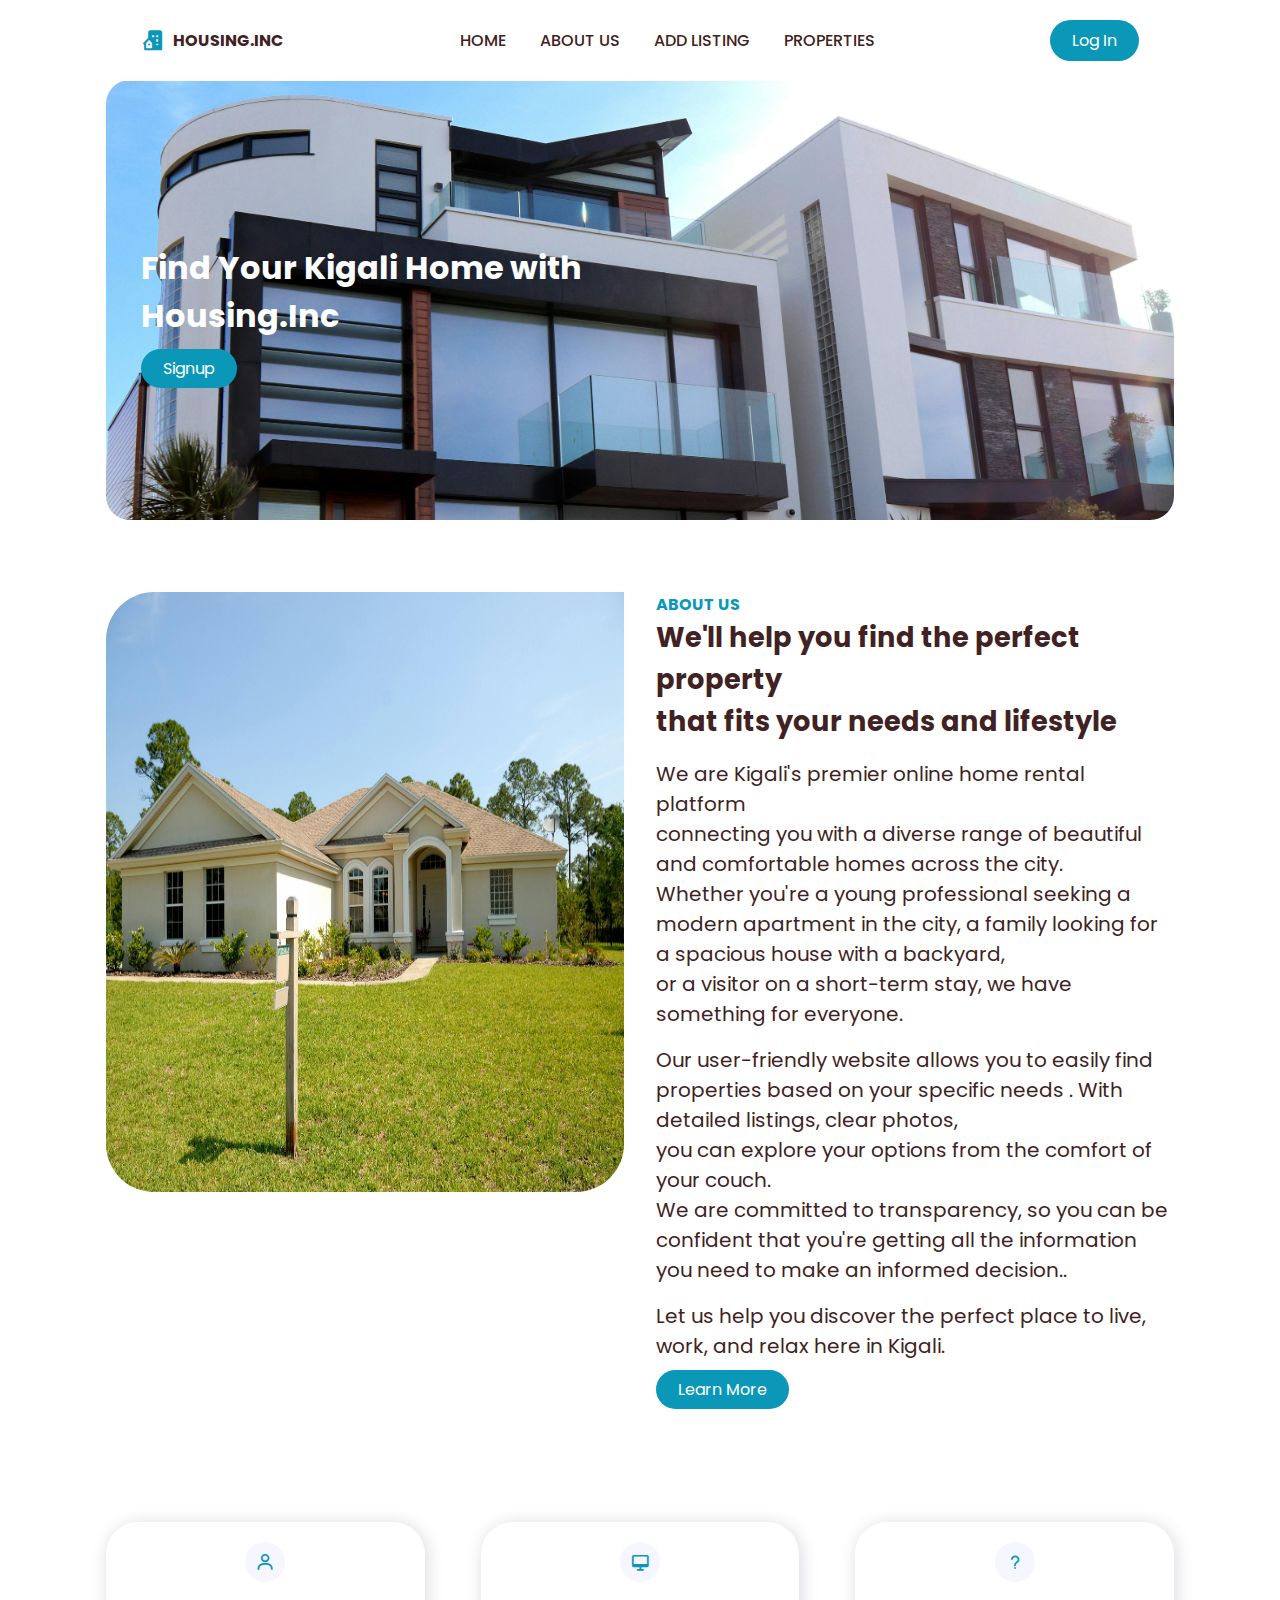
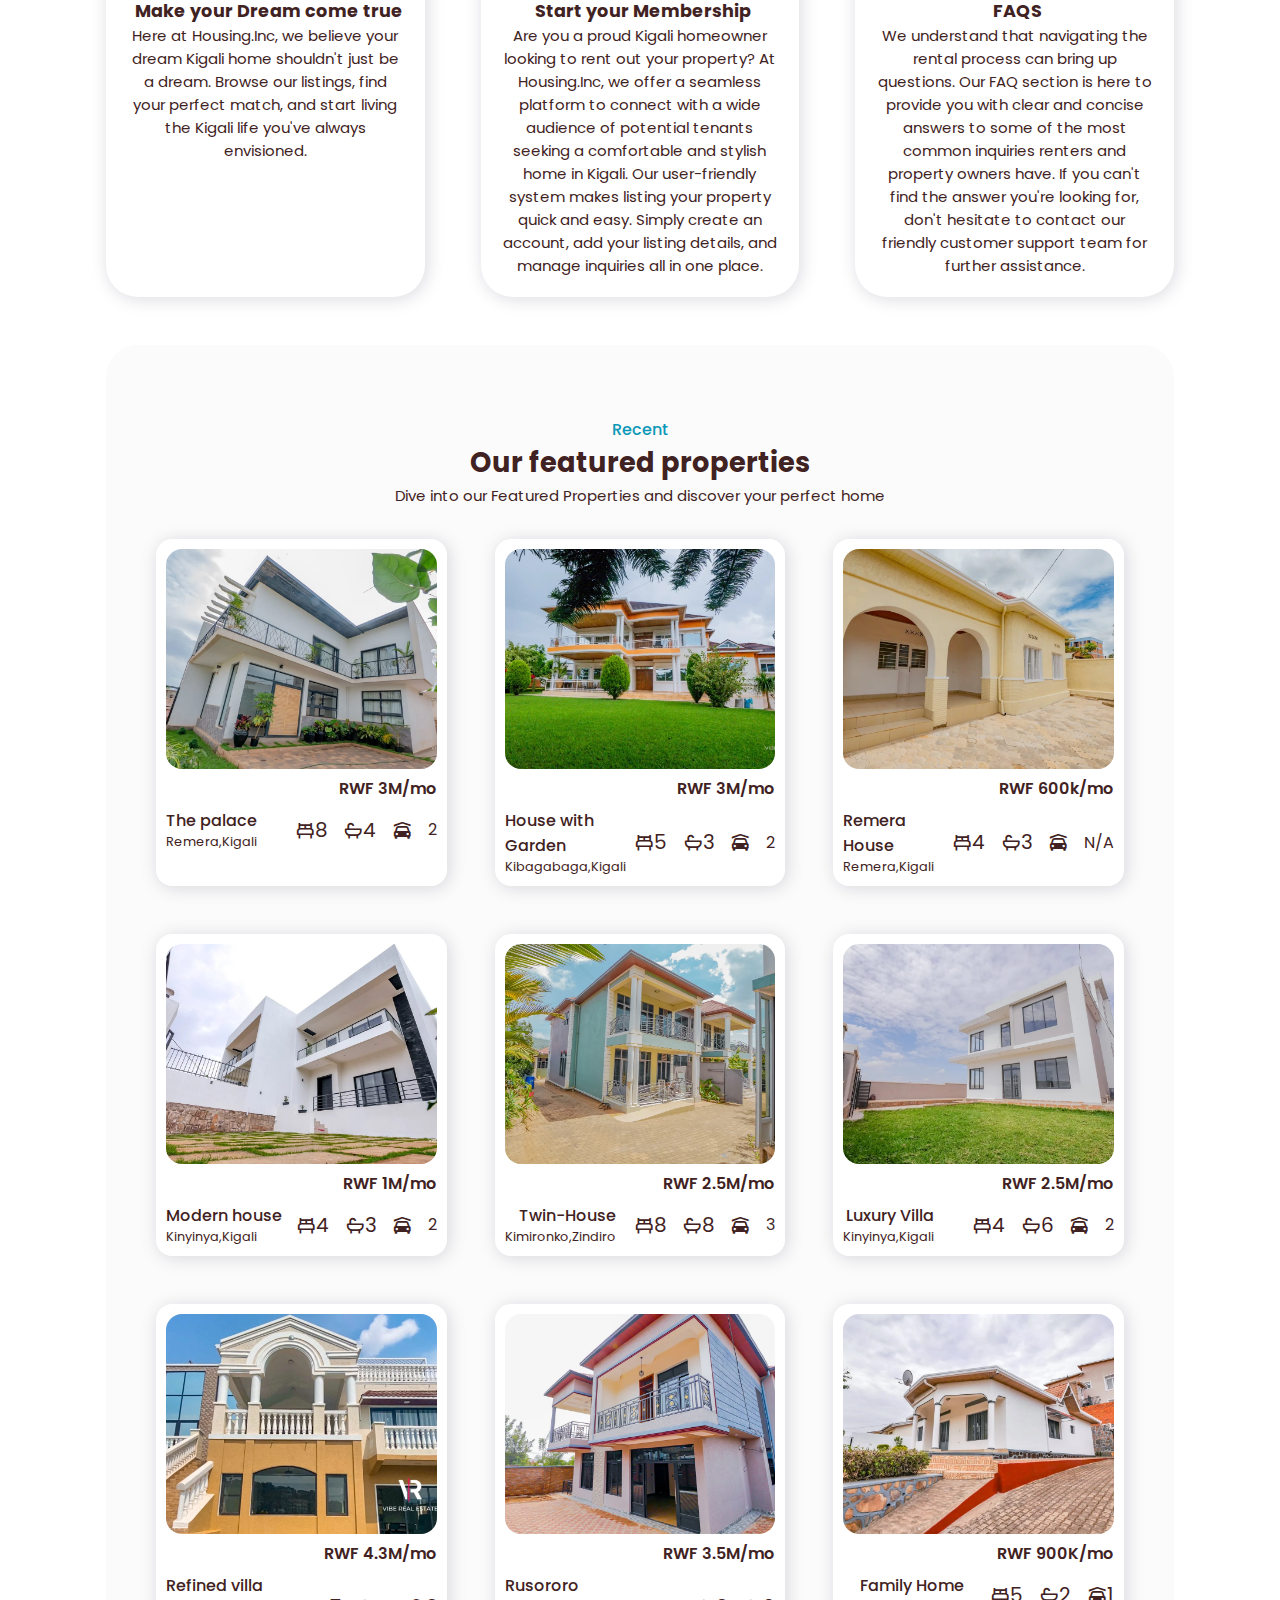
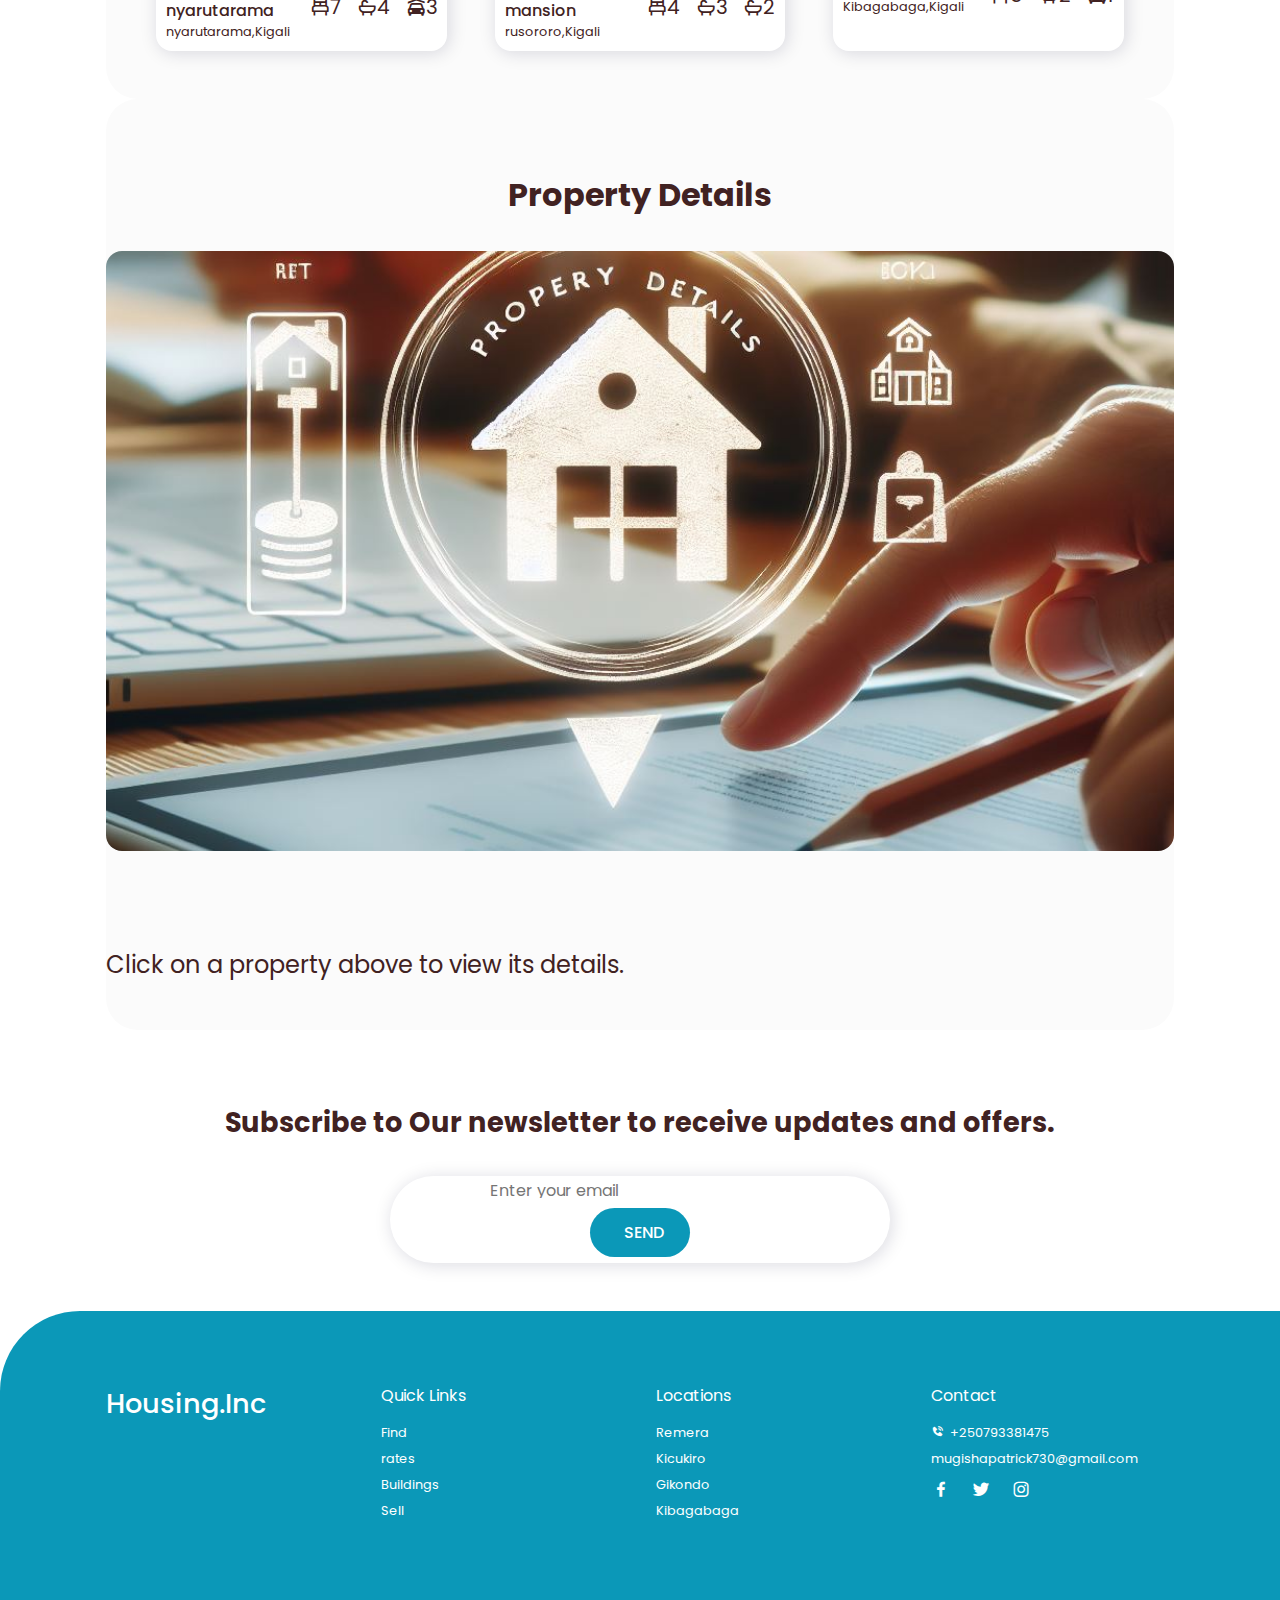
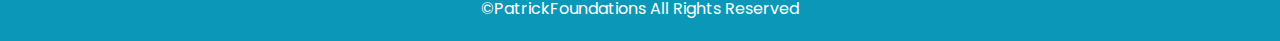
<file: index.html>
<!DOCTYPE html>
<html lang="en">
<head>
    <meta charset="UTF-8">
    <meta name="viewport" content="width=device-width, initial-scale=1.0">
    <title>House Rental Kigali</title>
    <link rel="stylesheet" href="static/styles.css">
    <link rel="stylesheet"
    href="https://cdn.jsdelivr.net/npm/boxicons@latest/css/boxicons.min.css">
</head>
<body>
    <!--Nav Bar-->
    <header>
        <div class="nav container">
            <a href="index.html" class="logo"><i class='bx bxs-building-house'></i>Housing.Inc</a>
            <input type="checkbox" id="menu">
            <label for="menu" <i class='bx bx-menu' id="menu-icon"></i></label>
            <ul class="navbar">
                <li><a href="#home">Home</a></li>
                <li><a href="#about">About us</a></li>
                <li><a href="pages/add-listing.html">Add listing</a></li>
                <li><a href="#properties">Properties</a></li>
            </ul>

            <a href="pages/login.html" class="btn">Log In</a>
        </div>
    </header>

    <section class="home container" id="home">
        <div class="home-text">
            <h1>Find Your Kigali Home with<br>Housing.Inc</h1>
            <a href="pages/signup.html" class="btn">Signup</a>
        </div>
    </section>

    <section class="about container" id="about">
        <div class="about-img">
            <img src="images/About us.jpg" alt="about-image">
        </div>
        <div class="about-text">
            <span>About Us</span>
            <h2>We'll help you find the perfect property <br> that fits your needs and lifestyle</h2>
            <p>We are Kigali's premier online home rental platform <br> connecting you with a diverse range of beautiful and comfortable homes across the city. <br> Whether you're a young professional seeking a modern apartment in the  city, a family looking for a spacious house with a backyard, <br> or a visitor on a short-term stay, we have something for everyone.</p>
            <p>Our user-friendly website allows you to easily find properties based on your specific needs . With detailed listings, clear photos, <br> you can explore your options from the comfort of your couch. <br> We are committed to transparency, so you can be confident that you're getting all the information you need to make an informed decision..</p>
            <p>Let us help you discover the perfect place to live, work, and relax here in Kigali.</p>
            <a href="" class="btn">Learn More</a>
        </div>
    </section>

    <section class="sales container" id="sales">
        <!-- Box 1 -->
        <div class="box">
            <a href="#properties"><i class='bx bx-user'></i></a>
            <h3>Make your Dream come true</i></h3>
            <p> Here at Housing.Inc, we believe your dream Kigali home shouldn't just be a dream.  Browse our listings, find your perfect match, and start living the Kigali life you've always envisioned.</p>
        </div>
         <!-- Box 2 -->
        <div class="box">
            <a href="pages/signup.html"><i class='bx bx-desktop'></i></a>
            <h3>Start your Membership</h3>
            <p>Are you a proud Kigali homeowner looking to rent out your property?  At Housing.Inc, we offer a seamless platform to connect with a wide audience of potential tenants seeking a comfortable and stylish home in Kigali.  Our user-friendly system makes listing your property quick and easy. Simply create an account, add your listing details, and manage inquiries all in one place.</p>
        </div>
         <!-- Box 3 -->
        <div class="box">
        <a href="pages/Faqs.html"><i class='bx bx-question-mark'></i></a>
            <h3>FAQS</h3>
            <p>We understand that navigating the rental process can bring up questions.  Our FAQ section is here to provide you with clear and concise answers to some of the most common inquiries renters and property owners have.  If you can't find the answer you're looking for, don't hesitate to contact our friendly customer support team for further assistance.</p>
        </div>
    </section>

    <section class="properties container" id="properties">
        <div class="heading">
            <span>Recent</span>
            <h2>Our featured properties</h2>
            <p> Dive into our Featured Properties and discover your perfect home</p>
        </div>
        <div class="properties-container container">
            <!-- Box 1 -->
            <div class="box">
                <a href="#property-details"><img src="images/Properties/p1.png" alt="" data-property-id="1"></a>
                <h3>RWF 3M/mo</h3>
                <div class="content">
                    <div class="text">
                        <h3>The palace</h3>
                        <p>Remera,Kigali</p>
                    </div>
                    <div class="icon">
                        <i class='bx bx-bed'><span>8</span></i>
                        <i class='bx bx-bath'><span>4</span></i>
                        <i class='bx bxs-car-garage'></i><span>2</span></i>
                    </div>
                </div>
            </div>         
            <!-- Box 2 -->
            <div class="box">
                <a href="#property-details"><img src="images/Properties/p2.png" alt="" data-property-id="2"></a>
                <h3>RWF 3M/mo</h3>
                <div class="content">
                    <div class="text">
                        <h3>House with Garden</h3>
                        <p>Kibagabaga,Kigali</p>
                    </div>
                    <div class="icon">
                        <i class='bx bx-bed'><span>5</span></i>
                        <i class='bx bx-bath'><span>3</span></i>
                        <i class='bx bxs-car-garage'></i><span>2</span></i>
                    </div>
                </div>
            </div>         
            <!-- Box 3 -->
            <div class="box">
               <a href="#property-details"> <img src="images/Properties/p3.png" alt="" data-property-id="3"></a>
                <h3>RWF 600k/mo</h3>
                <div class="content">
                    <div class="text">
                        <h3>Remera House</h3>
                        <p>Remera,Kigali</p>
                    </div>
                    <div class="icon">
                        <i class='bx bx-bed'><span>4</span></i>
                        <i class='bx bx-bath'><span>3</span></i>
                        <i class='bx bxs-car-garage'></i><span>N/A</span></i>
                    </div>
                </div>
            </div>         
            <!-- Box 4 -->
            <div class="box">
               <a href="#property-details"> <img src="images/Properties/p4.png" alt="" data-property-id="4"></a>
                <h3>RWF 1M/mo</h3>
                <div class="content">
                    <div class="text">
                        <h3>Modern house </h3>
                        <p>Kinyinya,Kigali</p>
                    </div>
                    <div class="icon">
                        <i class='bx bx-bed'><span>4</span></i>
                        <i class='bx bx-bath'><span>3</span></i>
                        <i class='bx bxs-car-garage'></i><span>2</span></i>
                    </div>
                </div>
            </div>         
            <!-- Box 5 -->
            <div class="box">
              <a href="#property-details">  <img src="images/Properties/p5.png" alt="" data-property-id="5"></a>
                <h3>RWF 2.5M/mo</h3>
                <div class="content">
                    <div class="text">
                        <h3>Twin-House </h3>
                        <p>Kimironko,Zindiro</p>
                    </div>
                    <div class="icon">
                        <i class='bx bx-bed'><span>8</span></i>
                        <i class='bx bx-bath'><span>8</span></i>
                        <i class='bx bxs-car-garage'></i><span>3</span></i>
                    </div>
                </div>
            </div>         
            <!-- Box 6 -->
            <div class="box">
                <a href="#property-details"><img src="images/Properties/p6.png" alt="" data-property-id="6"></a>
                <h3>RWF 2.5M/mo</h3>
                <div class="content">
                    <div class="text">
                        <h3>Luxury Villa</h3>
                        <p>Kinyinya,Kigali</p>
                    </div>
                    <div class="icon">
                        <i class='bx bx-bed'><span>4</span></i>
                        <i class='bx bx-bath'><span>6</span></i>
                        <i class='bx bxs-car-garage'></i><span>2</span></i>
                    </div>
                </div>
            </div>         
            <!-- Box 7-->
            <div class="box">
              <a href="#property-details">  <img src="images/Properties/P7.png" alt="" data-property-id="7"></a>
                <h3>RWF 4.3M/mo</h3>
                <div class="content">
                    <div class="text">
                        <h3>Refined villa nyarutarama</h3>
                        <p>nyarutarama,Kigali</p>
                    </div>
                    <div class="icon">
                        <i class='bx bx-bed'><span>7</span></i>
                        <i class='bx bx-bath'><span>4</span></i>
                        <i class='bx bxs-car-garage'><span>3</span></i>
                    </div>
                </div>
            </div>         
            <!-- Box 8-->
            <div class="box">
                <a href="#property-details"><img src="images/Properties/p8.png" alt="" data-property-id="8"></a>
                <h3>RWF 3.5M/mo</h3>
                <div class="content">
                    <div class="text">
                        <h3>Rusororo mansion</h3>
                        <p>rusororo,Kigali</p>
                    </div>
                    <div class="icon">
                        <i class='bx bx-bed'><span>4</span></i>
                        <i class='bx bx-bath'><span>3</span></i>
                        <i class='bx bx-bath'><span>2</span></i>
                    </div>
                </div>
            </div>         
            <!-- Box 9 -->
            <div class="box">
                <a href="#property-details"><img src="images/Properties/p9.png" alt="" data-property-id="9"></a>
                <h3>RWF 900K/mo</h3>
                <div class="content">
                    <div class="text">
                        <h3>Family Home</h3>
                        <p>Kibagabaga,Kigali</p>
                    </div>
                    <div class="icon">
                        <i class='bx bx-bed'><span>5</span></i>
                        <i class='bx bx-bath'><span>2</span></i>
                        <i class='bx bxs-car-garage'><span>1</span></i>
                    </div>
                </div>
            </div>         
    </section>

    <section class="property-details container" id="property-details">
        <div class="details-box">
            <h1>Property Details</h1>
            <img  src="images/property-details.jpeg"  id="property-image" alt="Property Image">
            <h3 id="property-title"></h3>
          <ul id="property-description"></ul>
          <p id="contacts" style="font-size: 24px;">Click on a property above to view its details.</p>
        </div>
        </section>

    <section class="newsletter container" id="newsletter">
        <h2>Subscribe to Our newsletter to receive updates and offers.</h2>
        <form action="">
            <input type="email" id="email-box" placeholder="Enter your email" required>
            <input type="submit" value="send" class="btn">
        </form>
    </section>
    <!-- footer -->
    <section class="footer">
        <div class="footer-container container">
            <h2>Housing.Inc</h2>
            <div class="footer-box">
                <h3>Quick Links</h3>
                <a href="#">Find</a>
                <a href="#">rates</a>
                <a href="#">Buildings</a>
                <a href="#">Sell</a>
            </div>
            <div class="footer-box">
                <h3>Locations</h3>
                <a href="#">Remera</a>
                <a href="#">Kicukiro</a>
                <a href="#">Gikondo</a>
                <a href="#">Kibagabaga</a>
            </div>
            <div class="footer-box">
                <h3>Contact</h3>
                <a href="tel:0793381475"><i class='bx bxs-phone-call'>&nbsp;</i>+250793381475</a>
                <a href="#">mugishapatrick730@gmail.com</a>
                <div class="social">
                    <a href="https://web.facebook.com/profile.php?id=100074965262950"><i class='bx bxl-facebook'></i></a>
                    <a href="#"><i class='bx bxl-twitter'></i></a>
                    <a href="https://www.instagram.com/mugisha_th.eone8479/"><i class='bx bxl-instagram'></i></a>
                </div>
            </div>
        </div>
    </section>
    <!-- copyright -->
    <div class="copyright">
        <p>&copy;PatrickFoundations All Rights Reserved</p>
    </div>

    <script src="static/property-details.js"></script>
</body>
</html>
</file>
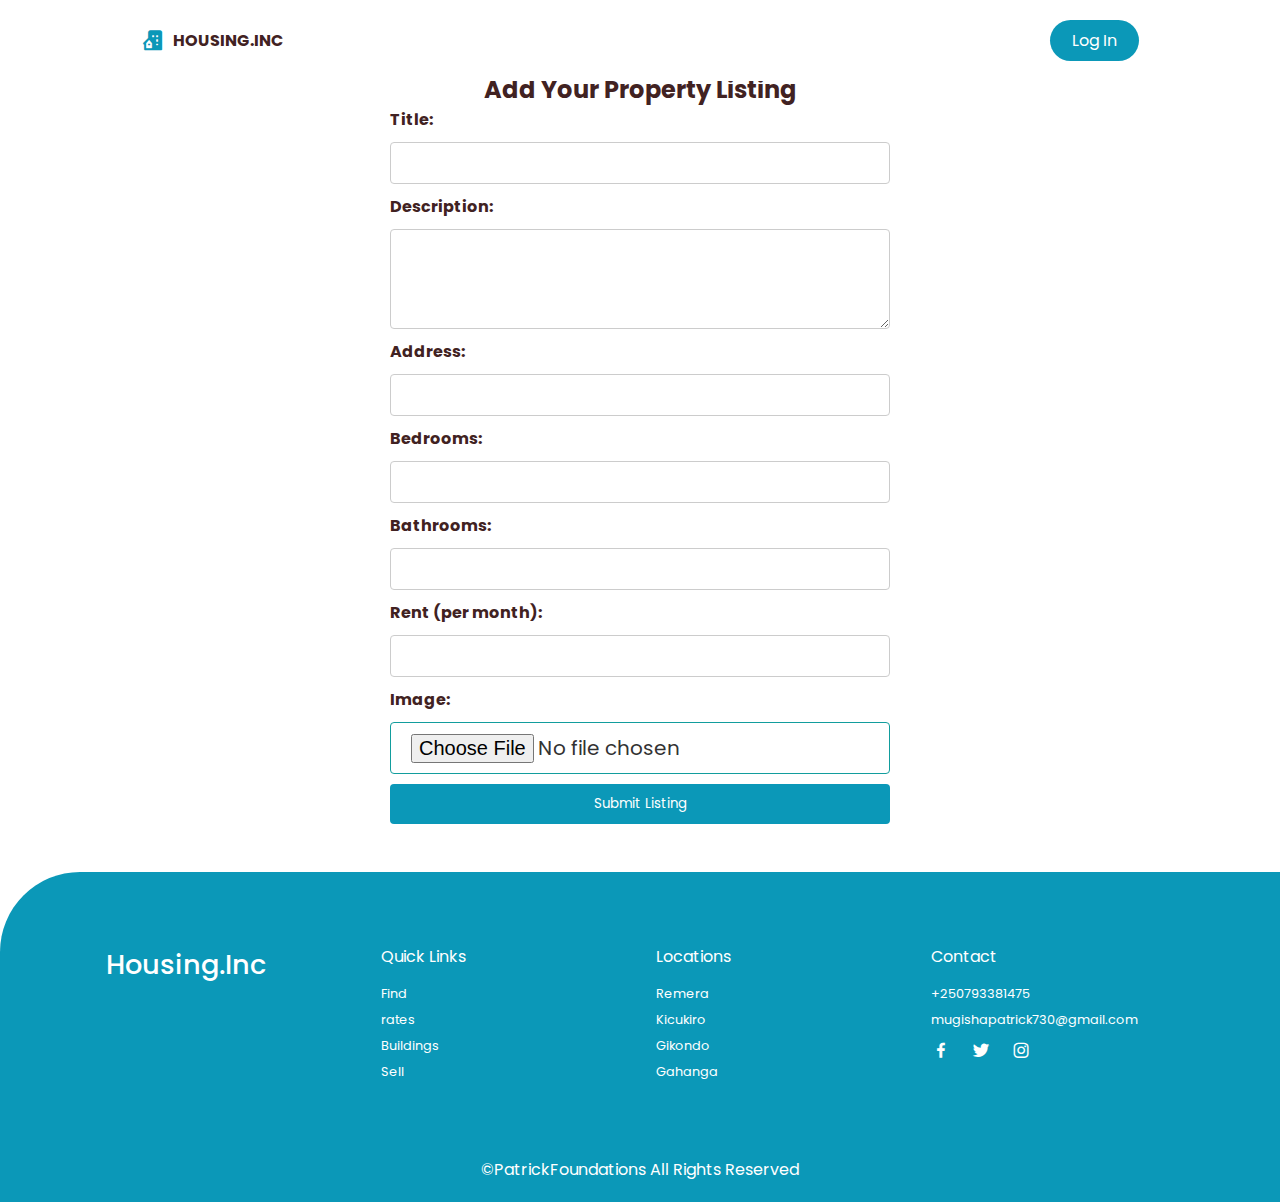
<file: pages/add-listing.html>
<!DOCTYPE html>
<html lang="en">
<head>
    <meta charset="UTF-8">
    <meta name="viewport" content="width=device-width, initial-scale=1.0">
    <title>Add listing </title>
    <link rel="stylesheet" href="../static/styles.css">
    <link rel="stylesheet"
    href="https://cdn.jsdelivr.net/npm/boxicons@latest/css/boxicons.min.css">
</head>
<body>
    <header>
        <div class="nav container">
            <a href="../index.html" class="logo"><i class='bx bxs-building-house'></i>Housing.Inc</a>
            <input type="checkbox" id="menu">
            <label for="menu" <i class='bx bx-menu' id="menu-icon"></i></label>
            <a href="../pages/login.html" class="btn">Log In</a>
        </div>
    </header>

    <section class="addListing">
        <h2>Add Your Property Listing</h2>

        <form id="add-listing-form">
          <label for="title">Title:</label>
          <input type="text" id="title" name="title" required>
    
          <label for="description">Description:</label>
          <textarea id="description" name="description" required></textarea>
    
          <label for="address">Address:</label>
          <input type="text" id="address" name="address" required>
    
          <label for="bedrooms">Bedrooms:</label>
          <input type="number" id="bedrooms" name="bedrooms" min="1" required>
    
          <label for="bathrooms">Bathrooms:</label>
          <input type="number" id="bathrooms" name="bathrooms" min="1" required>
    
          <label for="rent">Rent (per month):</label>
          <input type="number" id="rent" name="rent" min="0" required>
    
          <label for="image">Image:</label>
          <input type="file" id="image" name="image" accept="image/*" required>
    
          <button type="submit" onclick="openPopup()">Submit Listing</button>
          <div class="popup" id="popup">
            <img src="../images/tick.jpeg">
            <h2>Thank You</h2>
            <p>Your details have been successfully submitted.</p>
            <p>You will be notified once the review is done.</p>            
            <button type="button" onclick="closePopup()">Ok</button>
          </div>
          <div class="popup2" id="popup2">
            <p>Please make sure you have filled in all the information!</p>            
            <button type="button" onclick="closePopup()">Ok</button>
          </div>
        </form>
    
    </section>
    <section class="footer">
        <div class="footer-container container">
            <h2>Housing.Inc</h2>
            <div class="footer-box">
                <h3>Quick Links</h3>
                <a href="#">Find</a>
                <a href="#">rates</a>
                <a href="#">Buildings</a>
                <a href="#">Sell</a>
            </div>
            <div class="footer-box">
                <h3>Locations</h3>
                <a href="#">Remera</a>
                <a href="#">Kicukiro</a>
                <a href="#">Gikondo</a>
                <a href="#">Gahanga</a>
            </div>
            <div class="footer-box">
                <h3>Contact</h3>
                <a href="#">+250793381475</a>
                <a href="#">mugishapatrick730@gmail.com</a>
                <div class="social">
                    <a href="#"><i class='bx bxl-facebook'></i></a>
                    <a href="#"><i class='bx bxl-twitter'></i></a>
                    <a href="#"><i class='bx bxl-instagram'></i></a>
                </div>
            </div>
        </div>
    </section>
    <!-- copyright -->
    <div class="copyright">
        <p>&copy;PatrickFoundations All Rights Reserved</p>
    </div>
    <script>
        let popup = document.getElementById("popup");
        let popup2 = document.getElementById("popup2");
        let title = document.getElementById("title");
        let description = document.getElementById("description");
        let address = document.getElementById("address");
        let rent = document.getElementById("rent");
        function openPopup(){
            if(title.value === "" || description.value === "" || address.value === "" || rent.value === ""){
                popup2.classList.add("open-popup2");
            } else{
                popup.classList.add("open-popup");
            }
            
        }
        function closePopup(){
            popup.classList.remove("open-popup");
            popup2.classList.remove("open-popup2");

        }
        
    </script>
</body>
</html>
</file>
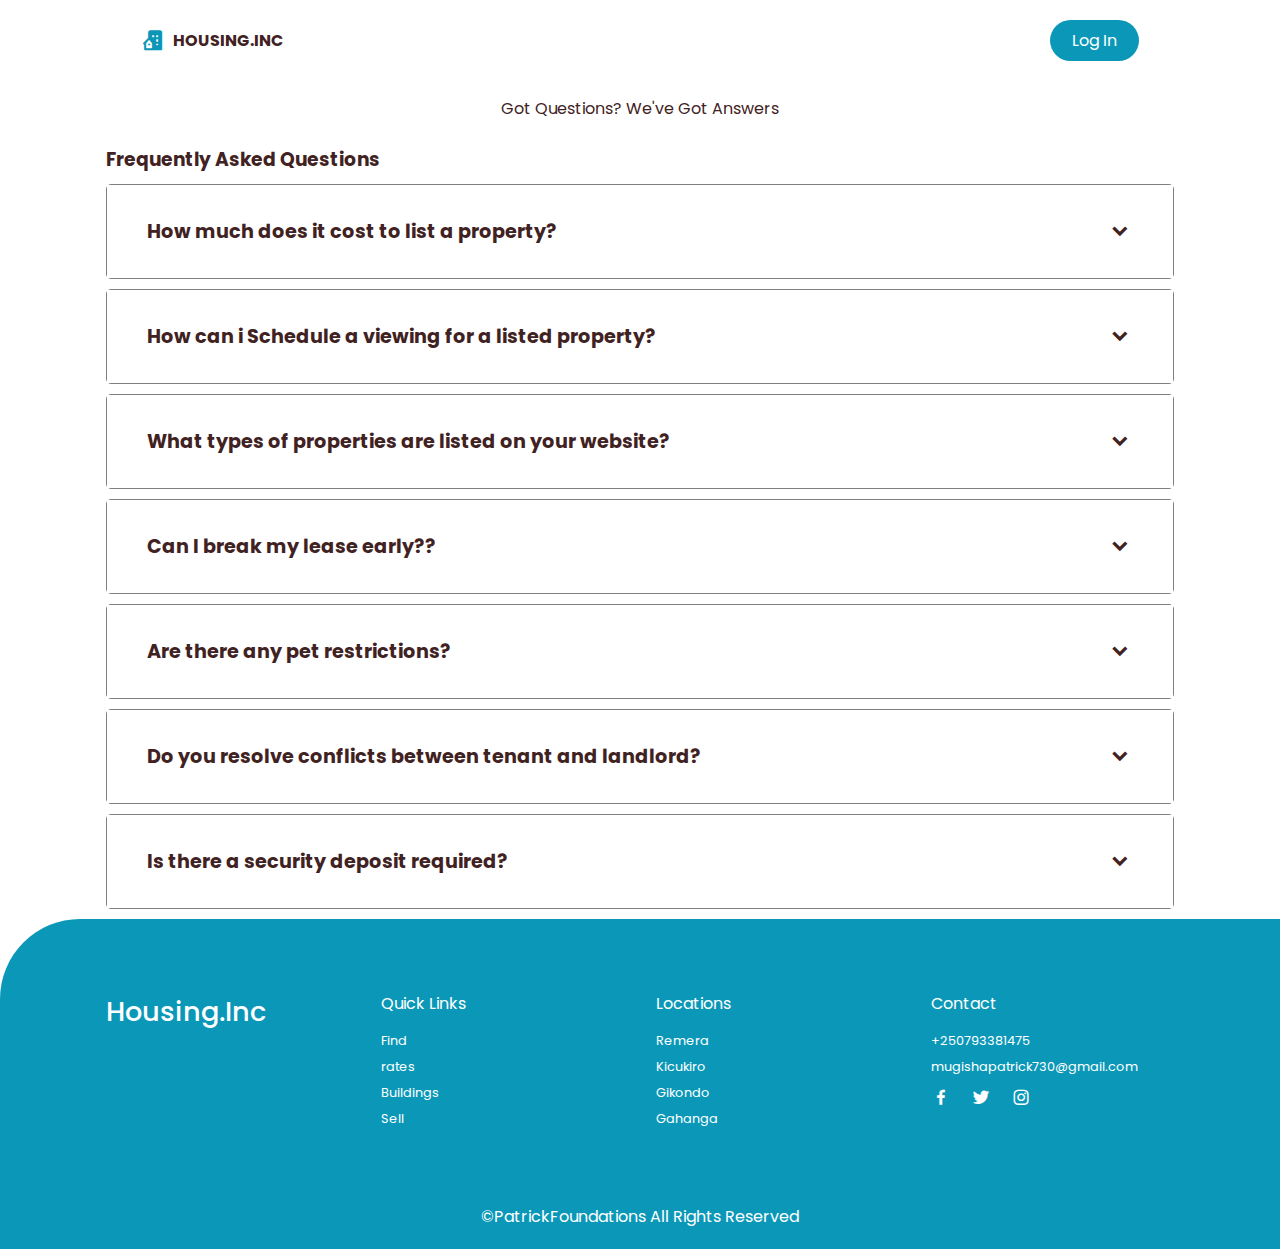
<file: pages/Faqs.html>
<!DOCTYPE html>
<html lang="en">
<head>
    <meta charset="UTF-8">
    <meta name="viewport" content="width=device-width, initial-scale=1.0">
    <title>Frequently Asked Questions</title>
    <link rel="stylesheet" href="../static/styles.css">
    <link rel="stylesheet"
    href="https://cdn.jsdelivr.net/npm/boxicons@latest/css/boxicons.min.css"
</head>
<body>
    <!--Nav Bar-->
    <header>
        <div class="nav container">
            <a href="../index.html" class="logo"><i class='bx bxs-building-house'></i>Housing.Inc</a>
            <input type="checkbox" id="menu">
            <label for="menu" <i class='bx bx-menu' id="menu-icon"></i></label>
         

            <a href="../pages/login.html" class="btn">Log In</a>
        </div>
    </header>
    <div class="wrapper container">
        <p>Got Questions? We've Got Answers</p>
        <h3>Frequently Asked Questions</h3>
        <div class="faq">
            <button class="accordion">
                How much does it cost to list a property?
                <i class='bx bxs-chevron-down'></i>
            </button>
            <div class="panel">
                <p>
Housing.inc  offers two options for listing your property:

basic Listing: You can create a basic listing with essential details and photos to showcase your property to potential tenants for a one-time fee.
Premium Listing (Optional): For increased visibility and a competitive edge, consider our premium listing option. This paid service allows you to:
Highlight your listing with prominent placement in search results and on the homepage.
Include additional photos and details to showcase the best features of your property.
Reach a wider audience of potential tenants actively searching for rentals.
However, to ensure a high-quality user experience, all listings go through a quick review process by our team before they become live. This review helps us verify that listings meet certain criteria, such as including accurate descriptions, high-quality photos, and competitive pricing. <br>   It's a quick and easy process, and once approved, your listing will be visible to potential renters searching for their perfect Kigali home! <br>
                </p>
            </div>
        </div>
        <div class="faq">
            <button class="accordion">
                How can i Schedule a viewing for a listed property?
                <i class='bx bxs-chevron-down'></i>
            </button>
            <div class="panel">
                <p>
                    On Housing.Inc, we make it easy to connect directly with the landlord. <br>
                     Each property listing has a dedicated details section.  Within these details, you'll find contact information for the landlord or property manager responsible for the rental.  They'll be happy to answer any questions you have and schedule a viewing at your convenience.
                </p>
            </div>
        </div>
        <div class="faq">
            <button class="accordion">
              What types of properties are listed on your website?
                <i class='bx bxs-chevron-down'></i>
            </button>
            <div class="panel">
                <p>
                    At Housing.Inc, we pride ourselves on offering a diverse range of properties to suit a variety of lifestyles and budgets in Kigali. <br>
                     Whether you're seeking a cozy studio apartment in the heart of the city or a spacious house with a backyard for your family, you'll find a wealth of options on our platform.
                </p>
            </div>
        </div>
        <div class="faq">
            <button class="accordion">
                Can I break my lease early??
                <i class='bx bxs-chevron-down'></i>
            </button>
            <div class="panel">
                <p>
                    Early lease termination is generally not recommended as it can come with penalties.  The specific terms will be outlined in your lease agreement.  Landlords may require you to pay rent for the remaining lease term or a significant portion of it.  It's always best to discuss any potential early termination directly with the landlord to see if a mutually agreeable solution can be reached.
                </p>
            </div>
        </div>
        <div class="faq">
            <button class="accordion">
                Are there any pet restrictions?
                <i class='bx bxs-chevron-down'></i>
            </button>
            <div class="panel">
                <p>
                    Some landlords may have pet restrictions in place. These might limit the type of pet allowed (dogs vs. cats), the size of the pet, or even completely prohibit pets.  It's important to check the individual listing description for any pet restrictions or contact the landlord directly for clarification.
                </p>
            </div>
        </div>
        <div class="faq">
            <button class="accordion">
                Do you resolve conflicts between tenant and landlord?
                <i class='bx bxs-chevron-down'></i>
            </button>
            <div class="panel">
                <p>
                    While Housing.Inc strives to connect tenants and landlords for a smooth rental experience, we don't directly resolve disputes that may arise during a lease.  Our role is to facilitate communication by providing a platform to connect interested parties.

                    The lease agreement you establish with the landlord serves as a binding contract outlining the rights and responsibilities of both parties.  Should disagreements arise, we recommend referring to the terms of the lease agreement as a first step.  Open communication and a willingness to find a compromise are often the best ways to resolve tenant-landlord conflicts.
                    
                    If further assistance is needed, there are resources available in Kigali, such as local tenant unions or mediators, who can help navigate the situation.
                </p>
            </div>
        </div>
        <div class="faq"> 
            <button class="accordion">
                Is there a security deposit required?
                <i class='bx bxs-chevron-down'></i>
            </button>
            <div class="panel">
                <p>
                    Security deposits are very common in Kigali rentals. The typical amount is usually one month's rent, but it can vary depending on the property and landlord.  This deposit is typically returned to the tenant at the end of the lease term, minus any deductions for damages beyond normal wear and tear.
                </p>
            </div>
        </div>
    </div>
    <!-- footer -->
    <section class="footer">
        <div class="footer-container container">
            <h2>Housing.Inc</h2>
            <div class="footer-box">
                <h3>Quick Links</h3>
                <a href="#">Find</a>
                <a href="#">rates</a>
                <a href="#">Buildings</a>
                <a href="#">Sell</a>
            </div>
            <div class="footer-box">
                <h3>Locations</h3>
                <a href="#">Remera</a>
                <a href="#">Kicukiro</a>
                <a href="#">Gikondo</a>
                <a href="#">Gahanga</a>
            </div>
            <div class="footer-box">
                <h3>Contact</h3>
                <a href="#">+250793381475</a>
                <a href="#">mugishapatrick730@gmail.com</a>
                <div class="social">
                    <a href="#"><i class='bx bxl-facebook'></i></a>
                    <a href="#"><i class='bx bxl-twitter'></i></a>
                    <a href="#"><i class='bx bxl-instagram'></i></a>
                </div>
            </div>
        </div>
    </section>
       <!-- copyright -->
       <div class="copyright">
        <p>&copy;PatrickFoundations All Rights Reserved</p>
    </div>
    <script>
        let accordion = document.getElementsByClassName("accordion");

        for(let i = 0; i<accordion.length;i++){
            accordion[i].addEventListener("click",function  (){
                this.classList.toggle("active");
                this.parentElement.classList.toggle("active")

                let panel = this.nextElementSibling;
                if(panel.style.display === "block"){
                    panel.style.display = "none";
                } else {
                    panel.style.display = "block";
                }
            });
        }
    </script>
</body>
</html>
</file>
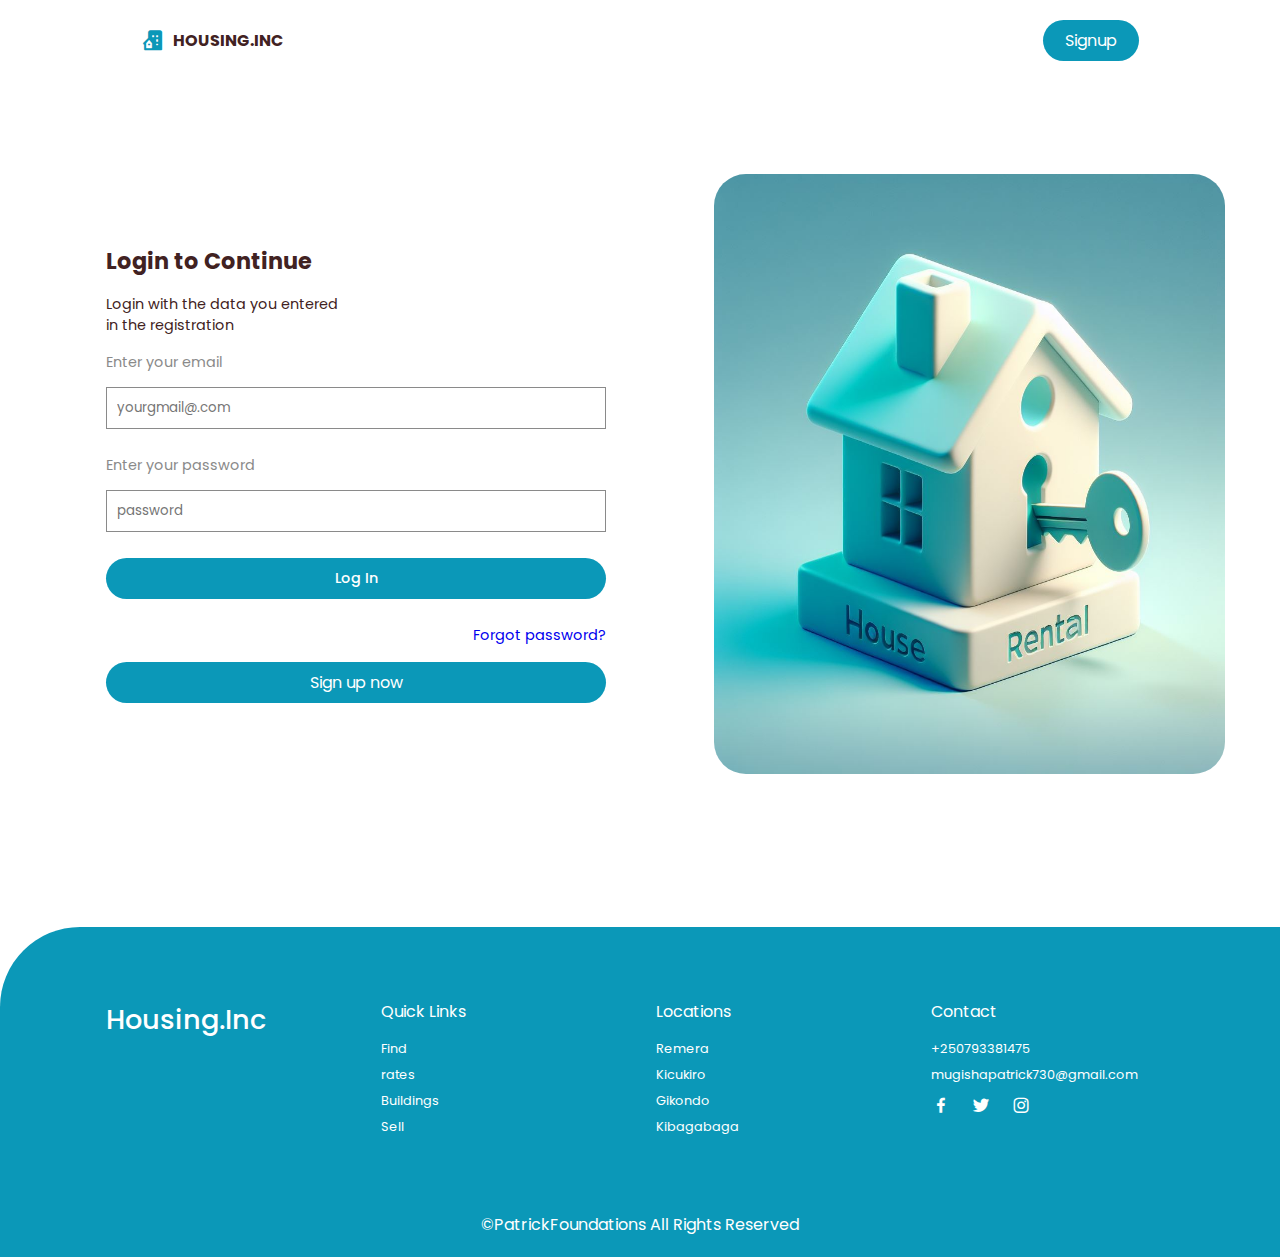
<file: pages/login.html>
<!DOCTYPE html>
<html lang="en">
<head>
    <meta charset="UTF-8">
    <meta name="viewport" content="width=device-width, initial-scale=1.0">
    <title>Log In</title>
    <link rel="stylesheet" href="../static/styles.css">
    <link rel="stylesheet"
    href="https://cdn.jsdelivr.net/npm/boxicons@latest/css/boxicons.min.css"
</head>
<body>
    <!--Nav Bar-->
    <header>
        <div class="nav container">
            <a href="../index.html" class="logo"><i class='bx bxs-building-house'></i>Housing.Inc</a>
           

            <a href="../pages/signup.html" class="btn">Signup</a>
        </div>
    </header>
    <div class="login container">
        <div class="login-container">
            <h2>Login to Continue</h2>
            <p>Login with the data you entered <br>in the registration</p>
            <form action="">
                <span>Enter your email</span>
                <input type="email" placeholder="yourgmail@.com" required>
                <span>Enter your password</span>
                <input type="password" placeholder="password" required>
                <input type="submit" value="Log In" class="button">
                <a href="#">Forgot password?</a>
            </form>
            <a href="signup.html" class="btn">Sign up now</a>
        </div>
        <div class="login--image">
            <img src="../images/Login2.jpeg" alt="login image" width="600px" height="600px" class="login--image">
        </div>
    </div>
    <!-- footer -->
    <section class="footer">
        <div class="footer-container container">
            <h2>Housing.Inc</h2>
            <div class="footer-box">
                <h3>Quick Links</h3>
                <a href="#">Find</a>
                <a href="#">rates</a>
                <a href="#">Buildings</a>
                <a href="#">Sell</a>
            </div>
            <div class="footer-box">
                <h3>Locations</h3>
                <a href="#">Remera</a>
                <a href="#">Kicukiro</a>
                <a href="#">Gikondo</a>
                <a href="#">Kibagabaga</a>
            </div>
            <div class="footer-box">
                <h3>Contact</h3>
                <a href="#">+250793381475</a>
                <a href="#">mugishapatrick730@gmail.com</a>
                <div class="social">
                    <a href="https://web.facebook.com/profile.php?id=100074965262950"><i class='bx bxl-facebook'></i></a>
                    <a href="#"><i class='bx bxl-twitter'></i></a>
                    <a href="https://www.instagram.com/mugisha_th.eone8479/"><i class='bx bxl-instagram'></i></a>
                </div>
            </div>
        </div>
    </section>
    <!-- copyright -->
    <div class="copyright">
        <p>&copy;PatrickFoundations All Rights Reserved</p>
    </div>
</body>
</html>
</file>
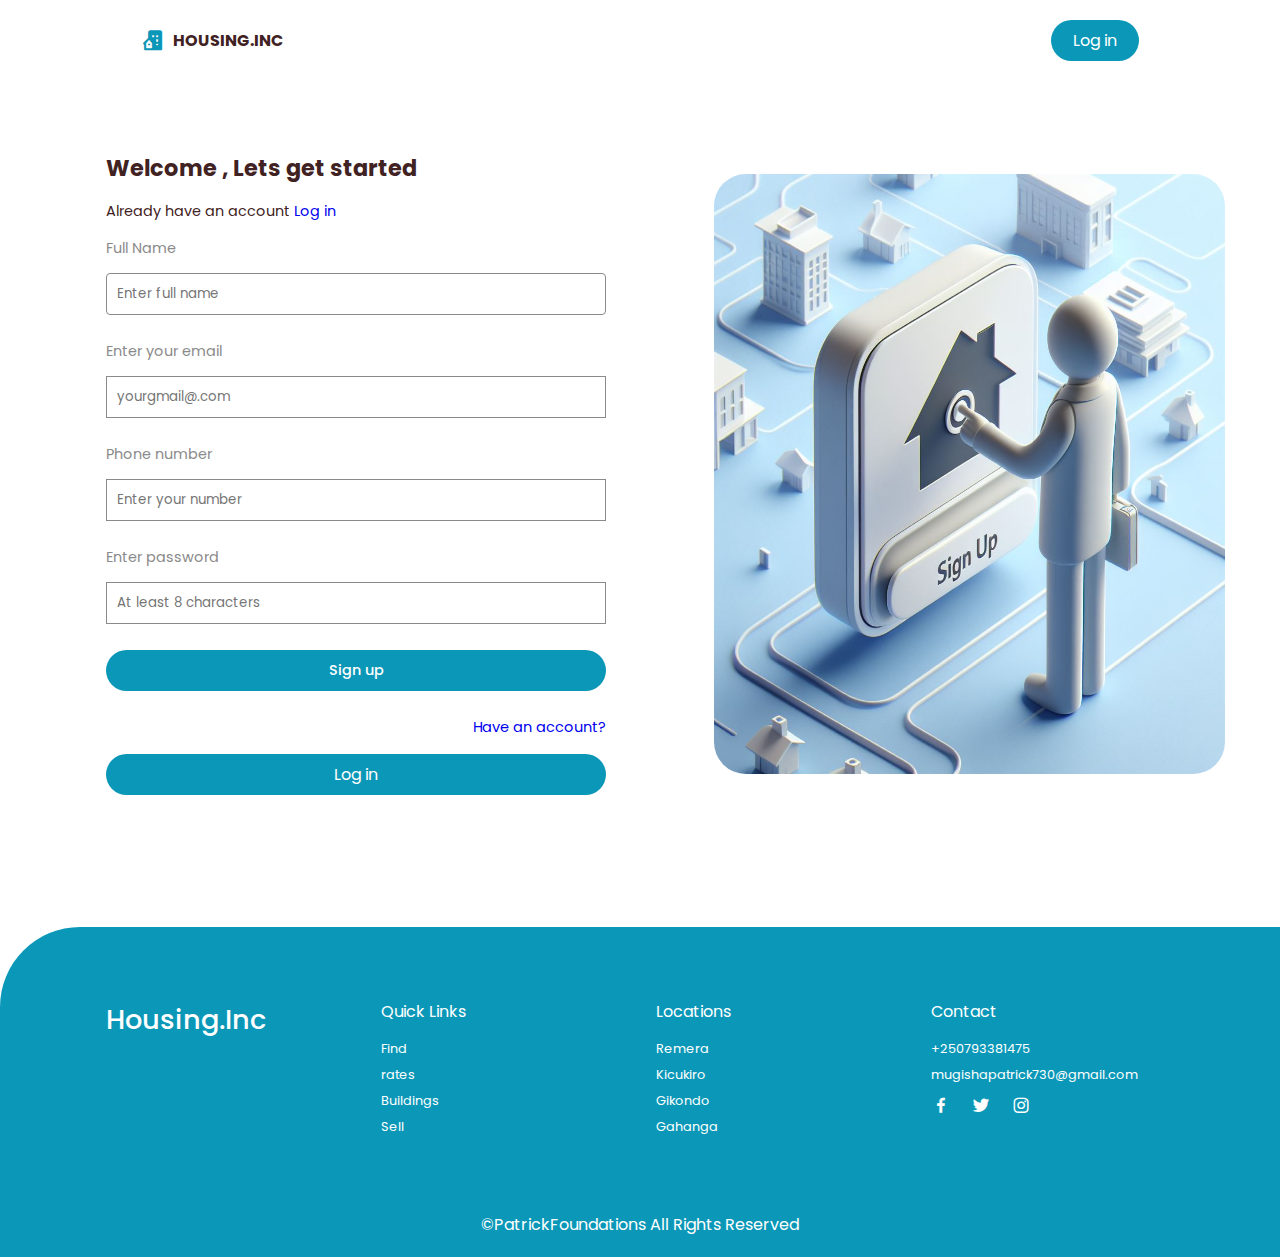
<file: pages/signup.html>
<!DOCTYPE html>
<html lang="en">
<head>
    <meta charset="UTF-8">
    <meta name="viewport" content="width=device-width, initial-scale=1.0">
    <title>Sign up</title>
    <link rel="stylesheet" href="../static/styles.css">
    <link rel="stylesheet"
    href="https://cdn.jsdelivr.net/npm/boxicons@latest/css/boxicons.min.css"
</head>
<body>
    <!--Nav Bar-->
    <header>
        <div class="nav container">
            <a href="../index.html" class="logo"><i class='bx bxs-building-house'></i>Housing.Inc</a>
           

            <a href="../pages/login.html" class="btn">Log in</a>
        </div>
    </header>
    <div class="login container">
        <div class="login-container">
            <h2>Welcome , Lets get started</h2>
            <p>Already have an account <a href="login.html">Log in</a></p>
            <form action="">
                <span>Full Name</span>
                <input type="text"  id="" placeholder="Enter full name" required>
                <span>Enter your email</span>
                <input type="email" placeholder="yourgmail@.com" required>
                <span>Phone number</span>
                <input type="tel" placeholder="Enter your number" required>
                <span>Enter password</span>
                <input type="password" placeholder="At least 8 characters" required>
                <input type="submit" value="Sign up" class="button">
                <a href="login.html">Have an account?</a>
            </form>
            <a href="login.html" class="btn">Log in</a>
        </div>
        <div class="login--image">
            <img src="../images/signup.jpeg" alt="login image" width="600px" height="600px" class="login--image">
        </div>
    </div>
    <!-- footer -->
    <section class="footer">
        <div class="footer-container container">
            <h2>Housing.Inc</h2>
            <div class="footer-box">
                <h3>Quick Links</h3>
                <a href="#">Find</a>
                <a href="#">rates</a>
                <a href="#">Buildings</a>
                <a href="#">Sell</a>
            </div>
            
            <div class="footer-box">
                <h3>Locations</h3>
                <a href="#">Remera</a>
                <a href="#">Kicukiro</a>
                <a href="#">Gikondo</a>
                <a href="#">Gahanga</a>
            </div>
            <div class="footer-box">
                <h3>Contact</h3>
                <a href="#">+250793381475</a>
                <a href="#">mugishapatrick730@gmail.com</a>
                <div class="social">
                    <a href="#"><i class='bx bxl-facebook'></i></a>
                    <a href="#"><i class='bx bxl-twitter'></i></a>
                    <a href="#"><i class='bx bxl-instagram'></i></a>
                </div>
            </div>
        </div>
    </section>
    <!-- copyright -->
    <div class="copyright">
        <p>&copy;PatrickFoundations All Rights Reserved</p>
    </div>
</body>
</html>
</file>
<file: static/styles.css>
@import url('https://fonts.googleapis.com/css2?family=Poppins:ital,wght@0,100;0,200;0,300;0,400;0,500;0,600;0,700;0,800;0,900;1,100;1,200;1,300;1,400;1,500;1,600;1,700;1,800;1,900&display=swap');
*{
        font-family: "Poppins", sans-serif;
        margin: 0;
        padding: 0;
        box-sizing: border-box;
        scroll-behavior: smooth;
        scroll-padding-top: 2rem;
        list-style: none;
        text-decoration: none;
}

:root{
    --main-color:rgb(11, 152, 184);
    --second-color: rgb(21, 82, 163);
    --text-colo: #412222;
    --bg-color: #fff;
    --box-shadow: 2px 2px 18px rgb(14 14 52 / 15%);
}

img{
    width: 100%;
}

body{
    color: var(--text-colo);
    
}

section{
    padding: 4.5rem 0 3rem;
}

.container{
    max-width: 1068px;
    margin-left: auto;
    margin-right: auto;
}

header{
    display: block;
    width: 100%;
    background: var(--bg-color);
    position: fixed;
    top: 0;
    left: 0;
    z-index: 100;
}

.nav{
    display: flex;
    align-items: center;
    justify-content: space-between;
    padding: 20px 35px;
}

.logo{
    display: flex;
    align-items: center;
    column-gap: 0.5rem;
    font-size: 1rem;
    font-weight: 700;
    color: var(--text-colo);
    text-transform: uppercase;    
}

.logo .bx{
    font-size: 24px;
    color: var(--main-color);
}

.navbar{
    display: flex;
}

.navbar a{
    padding: 8px 17px;
    color: var(--text-colo);
    font-size: 1rem;
    text-transform: uppercase;
    font-weight: 500;
}

.navbar a:hover{
    color: var(--main-color);
}

#menu-icon{
    font-size: 24px;
    cursor: pointer;
    display: none;
}

#menu{
    display: none;
}

.btn{
    padding: 8px 22px;
    background: var(--main-color);
    color: var(--bg-color);
    border-radius: 5rem;
}

.btn:hover{
    background-color: #3492fd;

}

.home{
    margin-top: 5rem;
    background-image: url(../images/hero-2.jpg);
    background-repeat: no-repeat;
    background-size: cover;
    background-position: center;
    height: 440px;
    border-radius: 1.5rem;
    display: flex;
    align-items: center;
}

.home-text{
    padding-left: 35px;
}

.home-text h1{
    color: var(--bg-color);
    font-size: 2rem;
    margin-bottom: 1rem;
}

.about{
    display: grid;
    grid-template-columns: repeat(auto-fit,minmax(18rem,auto));
    gap: 2rem;
}

.about-img img{
    border-radius: 3rem 0 3rem 3rem;
    height:600px;
}

.about-text span{
    font-size: 1rem;
    text-transform: uppercase;
    font-weight: 700;
    color: var(--main-color);
}

.about-text h2{
    font-size: 1.7rem;
}

.about-text p {
     font-size: 20px;
     font-weight: 400;
     margin: 1rem 0rem 1rem;
}

.sales{
    display: grid;
    grid-template-columns: repeat(auto-fit,minmax(240px,auto));
    gap: 3.5rem;
}

.sales .box{
    padding: 20px;
    background:var(--bg-color);
    box-shadow: var(--box-shadow);
    text-align: center;
    border-radius: 2rem;
}

.sales .box:hover{
    background: var(--main-color);
    color: var(--bg-color);
    transition: 0.4s all linear;
}

.sales .box .bx{
    padding: 10px;
    border-radius: 50%;
    background: #f6f6fe;
    color: var(--main-color);
    font-size: 20px;
}
.sales .box h3{
    font-size: 1.1rem;
    margin: 1rem 0 0 0.4rem;
}
.sales .box p{
    font-size: 00.938rem;
}

.heading{
    text-align: center;
    margin-bottom: 2rem;
}

.heading span{
    font-weight: 500;
    color: var(--main-color);
}

.heading h2{
    font-size: 1.7rem;
}

.heading p{
    font-size: 0.938rem;
}

.properties{
    background: #fbfbfb;
    border-radius: 2rem;
}

.properties-container{
    display: grid;
    grid-template-columns: repeat(auto-fit,minmax(240px,auto));
    gap: 3rem;
    padding: 0 50px;
}

.properties-container .box{
    background: var(--bg-color);
    padding: 10px;
    border-radius: 1rem;
    box-shadow: var(--box-shadow);
}

.properties-container .box:hover{
    transform: translateY(-10px);
    transition: 0.5s;
}
.properties-container .box img{
    border-radius: 1rem;
    height: 220px;
    object-fit: cover;
    object-position: center;
}
.properties-container .box h3{
    font-size: 1rem;
    font-weight: 600;
    float: right;
}

.properties-container .box .content{
    display: flex;
    justify-content: space-between;
    margin-top: 2rem;
}
.properties-container .box .content .text h3{
    font-weight: 500;
}

.properties-container .box .content .text p{
    font-size: 0.8rem;
}


.properties-container .box .content .icon{
    display: flex;
    align-items: center;
    column-gap: 1rem;
}

.properties-container .box .content .bx{
    display: flex;
    align-items: center;
    font-size: 20px;
}
.properties-container .box .content .icons span{
    font-size: 12px;
    font-weight: 500;
    margin-left: 4px;
}

.property-details{
    background: #fbfbfb;
    border-radius: 2rem;
}
.property-details .details-box{
    display: flex;
    flex-direction: column;
    gap: 2rem;
}

.property-details .details-box img{
    border-radius: 1rem;
    height: 600px;
    object-fit: cover;
    object-position: center;
}

.property-details .details-box h1{
    font-weight: bold;
    align-self: center;
}

.property-details .details-box h3{
    font-size: 1.2rem;
}


.newsletter{
    display: flex;
    flex-direction: column;
    align-items: center;
    row-gap: 2rem;
    justify-content: center;
    text-align: center;
}
.newsletter h2{
    font-size: 1.7rem;

}

.newsletter form{
    background: var(--bg-color);
    box-shadow: var(--box-shadow);
    padding: 6px 10px;
    border-radius: 3rem;
    display: flex;
    flex-direction: column;
}

.newsletter form input{
    border: none;
    outline: none;
    font-size: 1rem;
}

.newsletter #email-box{
    width: 300px;
    height: 1rem;
    align-self: center;
}

.newsletter .btn{
    padding: 12px 34px;
    font-weight: 500;
    text-transform: uppercase;
    width: 100px;
    align-self: center;
}

.footer{
    background-color: var(--main-color);
    color: var(--bg-color);
    border-radius:5rem 0 0 0;
}

.footer-container{
    display: grid;
    grid-template-columns: repeat(auto-fit,minmax(240px,auto));
    gap: 2rem;
   
}

.footer-container h2{
    font-size: 1.7rem;
    font-weight: 500;
}

.footer-box{
    display: flex;
    flex-direction: column;

}
.footer-box h3{
    margin-bottom: 1rem;
    font-size: 1rem;
    font-weight: 400;
}

.footer-box a{
    font-size: 0.8rem;
    color: var(--bg-color);
    font-weight: 400;margin-bottom: 0.5rem;
}
.footer-box a:hover{
    color: var(--text-colo);
}


.social a{
    font-size: 20px;
    margin-right: 1rem;
}

.social a:hover{
    color: var(--second-color);
}
.copyright{
    padding: 20px;
    text-align: center;
    color: var(--bg-color);
    background-color: var(--main-color);    
}

/* LOG IN */
.login{
    display: grid;
    grid-template-columns: 0.4fr 1fr;
    align-items: center;
    min-height: 100vh;
    margin-top: 1.7rem;
}

.login-container{
    display: flex;
    flex-direction: column;
    row-gap: 1rem;
}

.login-container h2{
    font-size: 1.4rem;
}

.login-container p{
    font-size: 0.9rem;
}

.login-container form{
    display: flex;
    flex-direction: column;
}

.login-container form span{
    font-size: 0.9rem;
    color: #8a8a8a;
    margin-bottom: 4px;
}
.login .login--image{
    border-radius: 2rem;
    margin-left: 10%;
}
.login-container form input{
    border: 1px solid #8a8a8a;
    outline: none;
    padding: 10px;
    margin-bottom: 1rem;
    background: var(--bg-color);
}

.login-container form .button{
    outline: none;
    border: none;
    background: var(--main-color);
    color: var(--bg-color);
    font-size: 0.9rem;
    font-weight: 500;
    border-radius: 2rem;
    cursor: pointer;
}
.login-container form .button:hover{
    background: #3492fd;
}
.login-container form a{
    font-size: 0.91rem;
    text-align: right;
}

.login-container .btn{
    border-radius: 2rem;
    text-align: center;
    margin-bottom: 0.5rem;
}
.wrapper{
   margin-top: 6rem;
}
.wrapper > p,.wrapper > h1{
    margin: 1.5rem 0;
    text-align: center;
}

.wrapper > h1{
    letter-spacing: 3px;
}

.accordion{
    background: var(--bg-color);
    color: var(--text-colo);
    cursor: pointer;
    font-size: 1.2rem;
    width: 100%;
    padding: 2rem 2.5rem;
    border: none;
    outline: none;
    transition: 0.4s;
    display: flex;
    justify-content: space-between;
    align-items: center;
    font-weight: bold;
}
.faq{
    border: 1px solid rgba(0, 0, 0, 0.5);
    border-radius: 5px;
    margin: 10px 0;
}
.faq.active{
    border: none;
}
.accordion .bxs-chevron-down{
    font-size: 1.6rem;
}

.active, .accordion:hover{
    background: var(--main-color);
}
.panel{
    padding: 0 2rem 2.5rem 2rem;
    background: #f8f6f6;
    overflow: hidden;
    display: none;
}

.panel p{
    font-size: 1.7rem;
    border-radius: 16px;
}
.panel p{
    color: black;
    font-size: 1.2rem;
    line-height: 1.4;
}



  
  header h1,
  footer p {
    text-align: center;
    margin: 0;
  }
  
  
  main {
    padding: 20px;
  }
  
  /* Form Styles */
  .addListing{
    display: flex;
    flex-direction: column;
  }

  .addListing h2{
    text-align:  center;
  }
  form {
    display: flex;
    flex-direction: column;
    gap: 10px;
    width: 500px; 
    margin: 0 auto;
  }
  
  label {
    display: block;
    font-weight: bold;
  }
  
  input[type="text"],
  input[type="number"],
  textarea {
    padding: 10px;
    border: 1px solid #ccc;
    border-radius: 4px;
    width: 100%;
  }
  
  textarea {
    height: 100px;
  }
  
  input[type="file"] {
    padding: 10px 20px;
    border: 1px solid #129d9d;
    border-radius: 4px;
    cursor: pointer;
    background-color: #ffffff;  
    color: #333;
    font-size: 20px;  
  }
  
  input[type="file"]:hover {
    background-color: var(--main-color);
    color: var(--text-colo); 
  }
  
  button[type="submit"] {
    background-color:var(--main-color);
    color: white;
    padding: 10px 20px;
    border: none;
    border-radius: 4px;
    cursor: pointer;
  }
 
  #submission-message {
    margin-top: 20px;
    padding: 10px;
    border: 1px solid #ddd;
    border-radius: 4px;
    background-color: #f5f5f5;
  }
  

  /* add-listing */
  .popup{
    width: 400px;
    background: var(--bg-color);
    border-radius: 0.5rem;
    border: 1px solid #000;
    position: absolute;
    top: 0;
    left: 50%;
    transform: translate(-50%,50%) scale(0.1);
    text-align: center;
    padding: 0 30px 30px;
    color: var(--text-colo);
    visibility: hidden;
    transition: transform 0.4s,top 0.4s;
  }
  .popup2{
    width: 400px;
    background: var(--bg-color);
    border-radius: 0.5rem;
    border: 1px solid #000;
    position: absolute;
    top: 10%;
    left: 50%;
    transform: translate(-50%,50%) scale(0.1);
    text-align: center;
    padding: 0 30px 30px;
    color: var(--text-colo);
    visibility: hidden;
    transition: transform 0.4s,top 0.4s;
  }
  

  .open-popup{
    visibility: visible;
    top: 10%;
    transform: translate(-50%,50%) scale(1)
  }
  .open-popup2{
    visibility: visible;
    top: 50%;
    transform: translate(-50%,50%) scale(1)
  }


  .popup img{
    width: 100px;
    height: 80px;
    margin-top: -50px;
    border-radius: 50%;
    box-shadow: var(--box-shadow);

  }

  .popup h2{
    font-size: 2.5rem;
    font-weight: 500;
    margin: 30px 0 10px;
  }

  .popup button, .popup2 button{
    width: 100%;
    margin-top: 50px;
    padding: 10px 0;
    background: var(--main-color);
    color: var(--bg-color);
     border: 0;
     outline: none;
     font-size: 1.2rem;
     border-radius: 4px;
     cursor: pointer;
     box-shadow: var(--box-shadow);

  }

@media(max-width:1080px){
    .container{
        margin-left: 1rem;
        margin-right: 1rem;
    }
}

@media(max-width:880px){
    section{
        padding: 4rem 0 3rem;
    }

    .properties-container{
        grid-template-columns: repeat(auto-fit,minmax(200px,auto));
        gap: 1rem;
        padding: 0 10px;
    }

    .footer-container{
        grid-template-columns: repeat(auto-fit,minmax(200px,auto));
        gap: 1rem;
    }
    .login{
        grid-template-columns: 0.6fr 1fr;
    }
}

@media(max-width:760px){
    .nav{
        padding: 10px;
    }

    #menu-icon{
        display: initial;
    }
    .navbar{
        position: absolute;
        top: 100%;
        right: 0;
        left: 0;
        display: flex;
        flex-direction: column;
        background-color: var(--second-color);
        text-align: center;
        clip-path: circle(0% at 100% 1%);
        transition: 0.6s;
    }

    .navbar a{
        display: block;
        margin: 1rem;
        padding: 20px;
        color: var(--bg-color);
    }

    .navbar a:hover{
        background: var(--main-color);
        color: var(--bg-color);
        transition: 0.2s;
    }
    #menu:checked ~ .navbar{
        clip-path: circle(144% at 100% 1%);
    }

    .about-text span{
        font-size: 0.9rem;
    }

    .about-text h2, 
    .heading h2,
    .newsletter h2{
        font-size: 1.4rem;
    }
}

@media(max-width:630px){
    .about-text{
        text-align: center;
    }
    .about img{
        order: 2;
    }
    .login{
        grid-template-columns: 0.8fr 1fr; 
        margin-top: 3rem;
    }
}

@media(max-width:572px){
    .login--image{
        display: none;
    }

    .login{
        justify-content: center;
        grid-template-columns: 1fr;
    }
}

@media(max-width:442px){
    .home-text{
        padding-left: 14px;
    }
    .home-text h1{
        font-size: 1.7rem;
    }
    
    .about-text h2, 
    .heading h2,
    .newsletter h2{
        font-size: 1.2rem;
    }

    .properties-container{
        padding: 0;
    }

    .newsletter #email-box{
        width: 140px;
    }

    .footer{
        border-radius: 3rem 0 0 0;
    }
}
</file>
